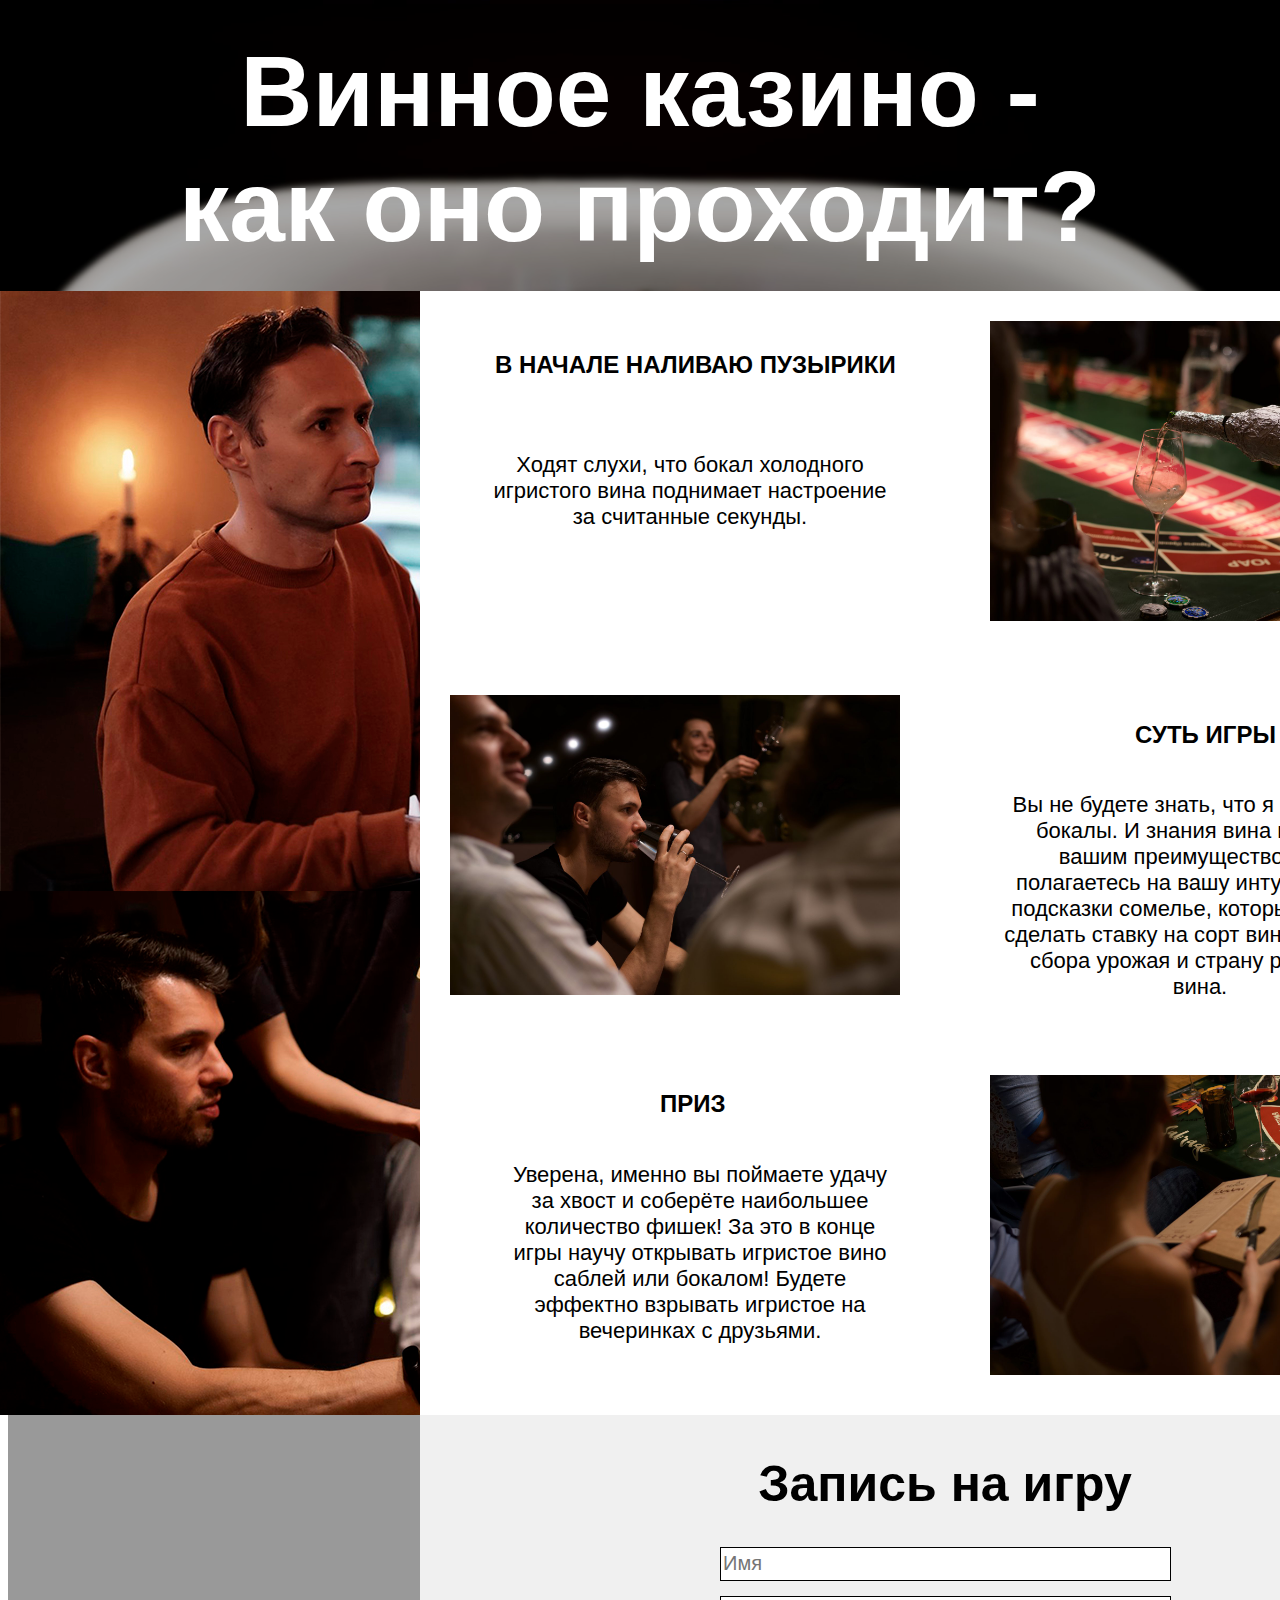
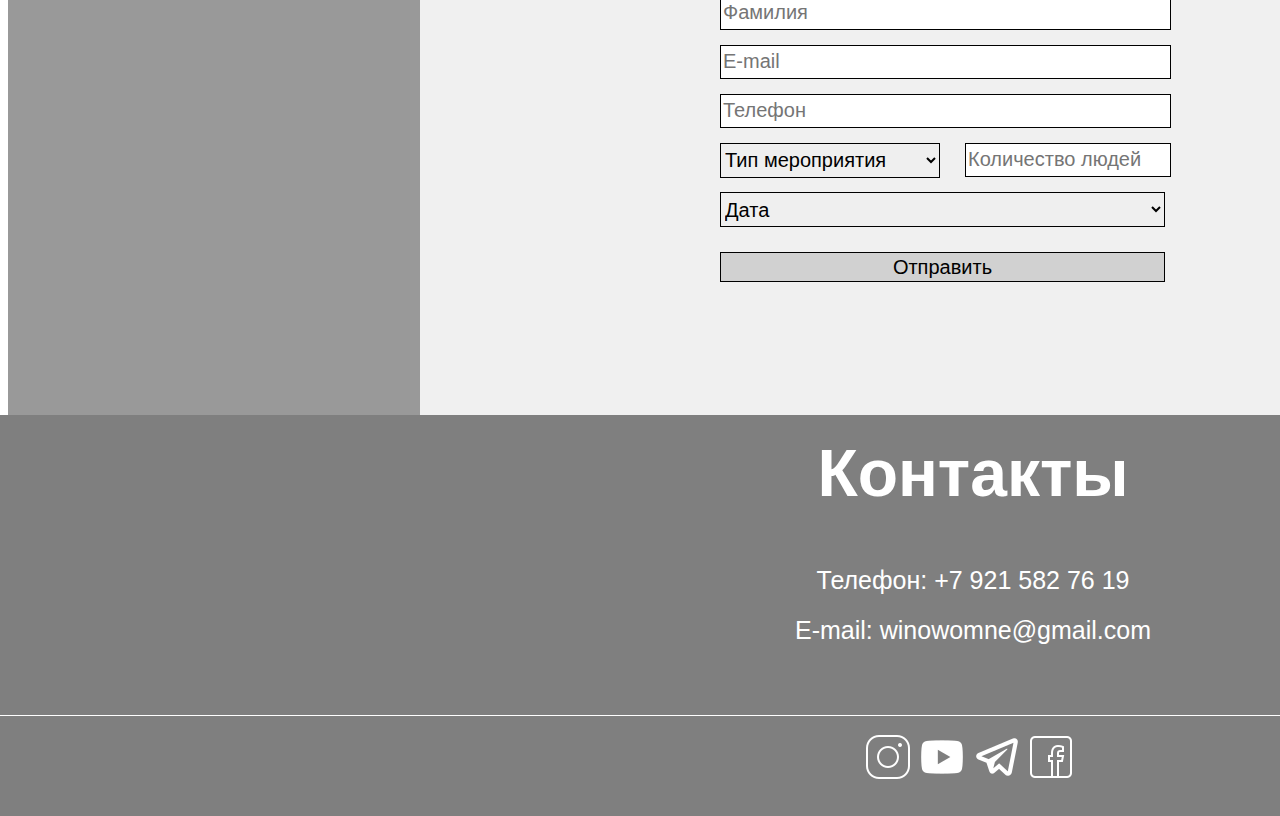
<file: index1.1.html>
<!DOCTYPE html>
<html lang="ru">
  <head>

    <link rel="stylesheet" href="style.css">
    <link rel="shortcut icon" href="favicon.png" type="icon">
    <meta charset="utf-8">
    <title>Winowome</title>
  </head>
  <header class="second-index">
  </header>
  <body>
<h1 class="title kazino-title">Винное казино -
<br> как оно проходит?</h1>


  <div class="kazino">
  <div class="kazino-first">
  <h2>В НАЧАЛЕ НАЛИВАЮ ПУЗЫРИКИ</h2>
  <img src="kazino2.JPG" width="450">
  <p class="kazino-first-p">
Ходят слухи, что бокал холодного игристого вина поднимает настроение за считанные секунды.  </p>
</div>

<div class="kazino-second">
<h2>СУТЬ ИГРЫ</h2>
<img src="kazino1.JPG" width="450">
<p class="kazino-first-p kazino-second-p">
  Вы не будете знать, что я наливаю в бокалы.
   И знания вина не будут вашим преимуществом. Вы полагаетесь на вашу интуицию и на подсказки сомелье,
   которые помогут сделать ставку на сорт винограда, год сбора урожая и страну рождения вина.
 </p>
</div>

<div class="kazino-first">
<h2 class="kazino-first-second">ПРИЗ</h2>
<img src="kazino5.JPG" width="450">
<p class="kazino-first-p kazino-third-p">
  Уверена, именно вы поймаете удачу за хвост и соберёте наибольшее количество фишек!
 За это в конце игры научу открывать игристое вино саблей или бокалом!
  Будете эффектно взрывать игристое на вечеринках с друзьями.
  </p>
</div>
</div>
<div class="registration-bg">
<div class="registration">
  <h1>Запись на игру</h1>
  <form method="post" action="mailto:lukanichevg@gmail.com" enctype="text/plain">
   <input type="text" required placeholder="Имя">
   <br>
   <input type="text" required placeholder="Фамилия">
   <br>
   <input type="text" required placeholder="E-mail">
   <br>
   <input type="text" name="phone" required placeholder="Телефон" >
   <br>
   <select name="party" placeholder="fff">
     <option class="select-disabled" value="Тип мероприятия">Тип мероприятия</option>
     <option>День рождения</option>
     <option>Корпоратив</option>
     <option>Свадьба</option>
     <option>Мальчишник</option>
     <option>Девичник</option>
     <option>Другое</option>
      </select>
    <input class="peoplenumber" type="text" required placeholder="Количество людей">
    <br>
    <select>
     <option class="select-disabled second-select">Дата</option>
     <option>9 ноября</option>
     <option>10 ноября</option>
     <option>11 ноября</option>
     <option>12 ноября</option>
     <option>13 ноября</option>
     <option>14 ноября</option>
     <option>15 ноября</option>
    </select>
    <input class="submit" type="submit"  value="Отправить">
 </form>
  </div>
</div>
  </body>
  <footer>
    <div class="footer">
    <h1>Контакты</h1>
    <p class="kontacts" id="kontacts">
    <br>Телефон: +7 921 582 76 19
    <br>E-mail: winowomne@gmail.com</p>
    </div>
    <div class="icons">
     <p>
    <a href="https://instagram.com/winowomne?igshid=vybki93nxeg0">
       <img src="icons8-instagram-50.png" alt="Инстаграм">
    </a>
    <a href="https://www.youtube.com/channel/UCKulyh0vyjFBb9KVgjHePvQ">
       <img src="icons8-play-button-50.png" alt="Ютуб">
    </a>
    <a href="https://t.me/efirmalina">
      <img src="icons8-telegram-app-50.png" alt="Телеграм">
    </a>
    <a href="https://www.facebook.com/winowomne/?modal=admin_todo_tour">
        <img src="icons8-ios-50.png" alt="Фейсбук">
    </a>
     </p>
    </div>
  </footer>
</html>
</file>
<file: style.css>
html {
  font-family: "Arial", sans-serif;
  color: white;
  overflow-x: hidden;
}

.first-index {
  height: 320px;
  margin: -8px;
  background: rgb(0,0,0,0.35);
}

body {
  background: url(background1.5.jpg) fixed;
  background-size: cover;
  background-position: center;
}


h1 {
  text-align: center;
  font-size: 100px;
}

.menu ul {
  list-style: none;
  margin: 10px;
  padding-left: 0;
  display: flex;
  margin-right: -4px;
  justify-content: center;
  font-size: 18px;
}

.menu li{
  padding: 10px 0;
}

.menu ul li a {
  text-decoration: none;
  padding-left: 100px;
  padding-right: 100px;
  padding-top: 30px;
  padding-bottom: 25px;
  transition: all 0.3s ease;
  background: #f5f5f5;
  color: black;

}

.menu {
  width: 100%;
  position: relative;
  top: 25px;
  left: 0;
}

.menu li a:hover {
  background:	#696969;
  color: white;
  transition: all 0.3s ease;
}

.menu li ul {
  display: none;
  position: absolute;
  top: 45px;
  right: 500px;
}


header p{
  position: relative;
  font-size: 48px;
  top: -50px;
  text-align: center;
}








.picture-1 {
  width: 1920;
  height: 1080px;
  margin: 0px -10px -100px -10px;
  background: url(main7.jpg);
  background-size: cover;
}

.title {
  margin-top: 100px;
  padding-top: 30px;
  padding-bottom: 50px;
  vertical-align: top;
  background: rgb(0,0,0,0.35);
}

.kazino-title {
  margin-top: -4px
}

.description {
  height: 835px;
  background-position: 40% 50%;
  margin: -90px -10px;
  box-shadow: 0 0 10px black;
}

.description p {
  color: white;
  font-size: 90px;
  padding: 30px 0 0 50px;
}

.description img {
  position: relative;
  top: -70px;
  left: 35px;
}

.description .title-description {
  font-size: 40px;
  position: relative;
  bottom: 150px;
  left: 840px;
  width: 900px;
}

.title-description-map {
  position: absolute;
  top: 2500px;
  left: 840px;
  width: 900px;
  font-size: 40px;
}



.wine-map {
  background: url(wine-menu-2.jpg);
  background-size: 1920px;
}

.wine-map p {
  color: black;
}


.podrobnee p{
  width: 280px;
  height: 75px;
  border-radius: 15px;
  border: 2px solid green;
  position: absolute;
  bottom: -1425px;
  left: 1150px;
  font-size: 50px;
  transition: all 0.3s ease;
  background: rgb(102, 1, 1, 0);
  text-decoration: none;
  color: black;
  padding: 10px 0 0 20px;
}

.podrobnee p:hover {
 background: rgb(0, 255, 55, 0.75);
 transition: all 0.3s ease;
}


footer h1 {
  font-size: 66px;
padding-top: 20px;
}

.kontacts {
  font-size: 25px;
  line-height: 2;
  text-align: center;
  margin-top: -50px;
}

.footer {
  width: 1950px;
  height: 300px;
  background: rgb(0,0,0,0.5);
  margin-top: 90px;
  margin-left: -10px;
  margin-bottom: -10px;
}

.icons {
  background: rgb(0,0,0,0.5);
  height: 100px;
  margin: 10px -10px -10px -10px;
  border-top: 1px solid white;
}

.icons  p {
  position: relative;
  left: 865px;
  border: 0px solid white;
  text-decoration: none;
}

.icons p a {
  text-decoration: none;
}

video {
  margin-top: -8px;
}

.kazino {
  margin: -90px -8px -90px -8px;
  height: 1124px;
  background: url(kazino-sixth.jpg);

}


.kazino-first  {
  width: 1050px;
  height: 370px;
  margin-left: 420px;
  margin-bottom: 0px;
  margin-top: 0px;
  background: white;
  color: black;
}

.kazino-first img {
  float: right;
  margin-top: 30px;
  margin-right: 30px;
}

.kazino-first h2 {
  float: left;
  margin-left: 75px;
  color: white;
  margin-top: 60px;
  color: black;
}



.kazino-first-p {
  position: absolute;
  top: 430px;
  left: 490px;
  color: black;
  font-size: 22px;
  width: 400px;
  text-align: center;
  font-weight: 1;
}

.kazino-second {
  width: 1050px;
  height: 403px;
  margin-left: 420px;
  margin-bottom: 35px;
  color: black;
  background: white;
  margin-top: -20px;
  margin-bottom: -19px;
}

.kazino-second img {
  position: absolute;
  top: 695px;
  margin-left: 30px;
}

.kazino-second h2 {
  position: relative;
  left: 715px;
  top: 60px;
  color: black;
}

.kazino-first-second {
  position: absolute;
  top: 1030px;
  left: 585px;
  color: black;
}

.kazino-second-p {
  position: absolute;
  top: 770px;
  left: 1000px;
}

.kazino-third-p {
  color: black;
  position: absolute;
  top: 1140px;
  left: 500px;
}


.registration {
  background: rgb(240, 240, 240);
  height: 600px;
  margin-top: 90px;
  width: 1050px;
  margin-left: 412px;
  color: black;
  margin-bottom: -90px;
}

.registration h1 {
  font-size: 50px;
  padding-top: 40px;
}

.registration input{
  font-size: 20px;
  height: 30px;
  width: 445px;
  margin: 0 0 15px 300px;
  border: 1px solid black;
}

.registration select {
  font-size: 20px;
  height: 35px;
  width: 220px;
  margin: 0 0 25px 300px;
  border: 1px solid black;
}

.registration select:nth-child(2n) {
  width: 445px;
  margin-top: -100px;
}

.registration-bg {
  background: rgb(0,0,0,0.40);
}
input:nth-child(2n) {
  width: 200px;
  position: absolute;
  left: 665px;
}

.submit {
  background: #d1d1d1;
}

.select-disabled {
  display: none;
}

@media screen and (max-width: 375px) {
  .menu li a:hover {
    background:	#696969;
    color: white;
    transition: all 0.3s ease;
  }

  .menu li ul {
    display: none;
    position: absolute;
    top: 45px;
    right: 500px;
  }
  .first-index {
    width: 375px;
    height: 120px;
    background: rgb(0,0,0,0.5);
  }

  .first-index h1{
    margin-top: 40px;
    padding: 30px 0 0 55px;
  }

  .first-index p {
    padding-left:80px;
    margin-top: -10px;
    font-size: 20px;
  }
  .picture-1 {
    background: url(main8-adaptation.jpg);
    width: 375px;
    height: 211px;
  }

  .title {
    width: 375px;
    height: 100px;
    background: rgb(0,0,0,0.5);
  }

  .title h1 {
    padding: 30px 0 0 40px;
    margin: 0;
  }

  .footer {
    background: rgb(0,0,0,0.5);

  }

  .footer h1 {
    margin-left: 110px;
  }

  .footer p {
    margin: -20px 0 20px  70px
  }

  .icons {
    padding-top: 10px;
    border: 0px solid;
  }

  .icons a {
    text-decoration: none;
  }
}
</file>
